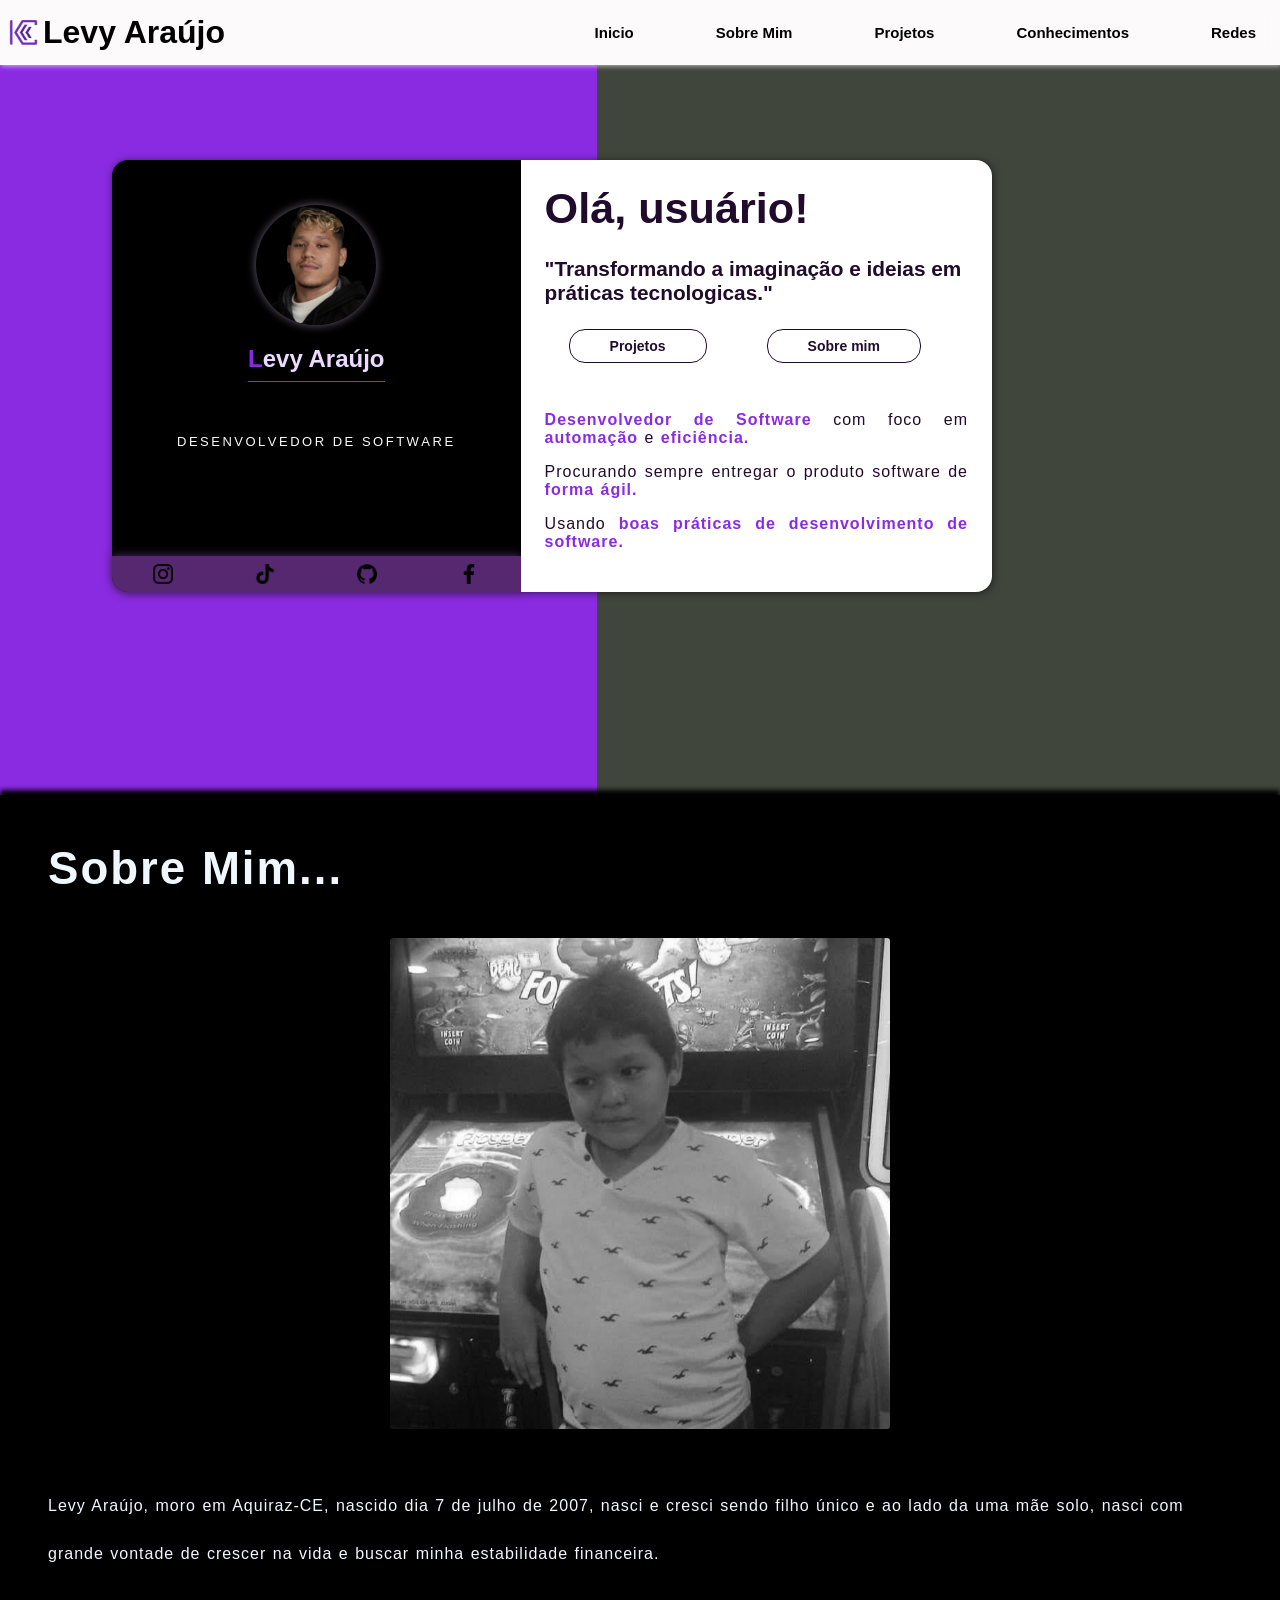
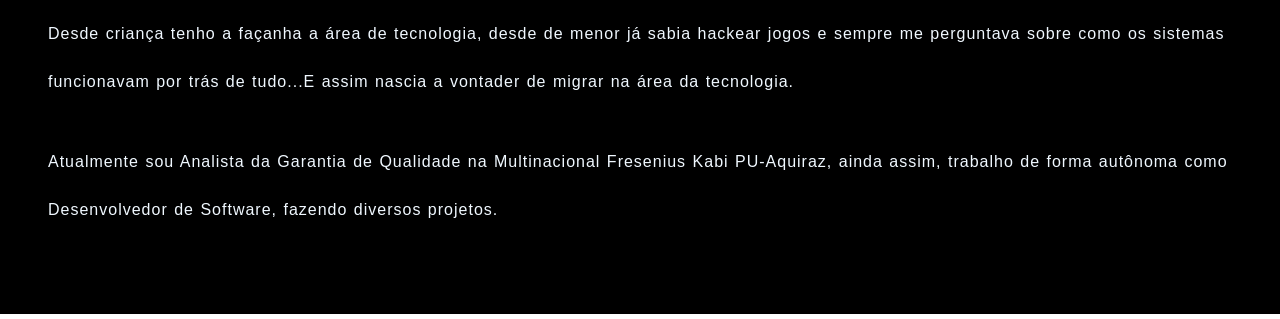
<file: index.html>
<!DOCTYPE html>
<html lang="pt-br">
<head>
    <meta charset="UTF-8">
    <meta name="viewport" content="width=device-width, initial-scale=1.0">
    <title>Levy Araújo</title>
    <link rel="stylesheet" href="css/style.css">
    <link rel="stylesheet" href="css/animation.css">
    <link rel="stylesheet" href="css/tablet.css">
    <link rel="stylesheet" href="css/desktop.css">
    <link rel="shortcut icon" href="assets/images/Gemini_Generated_Image_8xyrt98xyrt98xyr-removebg-preview.png" type="image/x-icon">
</head>
<body>
    <header>
        <div class="header-box logo">
            <img src="assets/images/Gemini_Generated_Image_8xyrt98xyrt98xyr-removebg-preview.png" width="30px" height="25px" alt="Logo Levy Dev"><h1>Levy Araújo</h1>
        </div>
        <div id="header-box" class="header-box">
            <img src="assets/images/lighting-bulb.png" alt="modo noturno">
        </div>
        <div class="header-box" id="menu"">
            <img src="assets/images/menu (1).png" alt="Menu de Hamburguer" id="menu-img">
            <nav id="nav">
                <ul>
                    <li>
                        <img src="assets/images/home.png" alt="inicio">
                        <p>Inicio</p>
                    </li>
                    <li>
                        <img src="assets/images/user.png" alt="Sobre mim">
                        <p>Sobre Mim</p>
                    </li>
                    <li>
                        <img src="assets/images/layers.png" alt="Projetos">
                        <p>Projetos</p>
                    </li>
                    <li>
                        <img src="assets/images/brain.png" alt="Conhecimentos">
                        <p>Conhecimentos</p>
                    </li>
                    <li>
                        <img src="assets/images/signal-status.png" alt="Rede">
                        <p>Redes</p>
                    </li> 
                </ul>
            </nav>
        </div>
    </header>
    <section>
        <div class="background-hero top">
            
        </div>
        <div class="background-hero bottom">

            <h1 class="revel ">Olá, usuário!</h1>
            <h2 class="revel animationPadrao">"Transformando a imaginação e ideias em práticas tecnologicas."</h2>
            <p class="revel">
                <span class="destaquePurple">Desenvolvedor de Software</span> com foco em <span class="destaquePurple">automação</span> e <span class="destaquePurple">eficiência.</span>
                <br>
                <br>
                Procurando sempre entregar o produto software de <span class="destaquePurple">forma ágil.</span>
                <br>
                <br>
                Usando <span class="destaquePurple">boas práticas de desenvolvimento de software.</span>
            </p>
        </div>
        <div class="hero-content">
                <div class="hero-smartphone">
                    <img src="assets/images/levyPrincipal.png"id="perfil" width="120px" alt="Perfil Levy
                    Dev">
                    <h1><span class="blueviolet">L</span>evy Araújo</h1>
                    <strong id="animationWave">DESENVOLVEDOR DE SOFTWARE</strong>
                    <div class="hero-buttons">
                        <button>Projetos</button>
                        <button>Sobre mim</button>
                    </div>
                    <div class="hero-nav-bar">
                        <img src="assets/images/instagram.png" width="20px" alt="Instagram">
                        <img src="assets/images/tik-tok.png" width="20px" alt="Tik tok">
                        <img src="assets/images/github.png" width="20px" alt="GitHub">
                        <img src="assets/images/facebook-app-symbol.png" width="20px" alt="Facebook">
                    </div>
                </div>
                <div class="hero-desktop">
                     <h1>Olá, usuário!</h1>
                     <h2>"Transformando a imaginação e ideias em práticas tecnologicas."</h2>
                     <div class="hero-buttons">
                        <button>Projetos</button>
                        <button>Sobre mim</button>
                    </div>
                    <p>
                        <span class="destaquePurple">Desenvolvedor de Software</span> com foco em <span class="destaquePurple">automação</span> e <span class="destaquePurple">eficiência.</span>
                    </p>
                    <p>
                        Procurando sempre entregar o produto software de <span class="destaquePurple">forma ágil.</span>
                    </p>
                    <p>
                        Usando <span class="destaquePurple">boas práticas de desenvolvimento de software.</span>
                    </p>
                </div>
        </div>
    </section>
    <section class="revelSection">
        <div class="sobre-container">
            <div class="container-box">
                <div class="box">
                    <h1>Sobre Mim...</h1>
                    <img class="revelSection" id="img" src="assets/images/WhatsApp Image 2026-07-06 at 10.00.31.jpeg" alt="Levy">
                </div>
                <div class="box">
                    <p class="revel">Levy Araújo, moro em Aquiraz-CE, nascido dia 7 de julho de 2007, nasci e cresci sendo filho único e ao lado da uma mãe solo, nasci com grande vontade de crescer na vida e buscar minha estabilidade financeira.</p>
                    <p class="revel">Desde criança tenho a façanha a área de tecnologia, desde de menor já sabia hackear jogos e sempre me perguntava sobre como os sistemas funcionavam por trás de tudo...E assim nascia a vontader de migrar na área da tecnologia.</p>
                    <p class="revel">Atualmente sou Analista da Garantia de Qualidade na Multinacional Fresenius Kabi PU-Aquiraz, ainda assim, trabalho de forma autônoma como Desenvolvedor de Software, fazendo diversos projetos. </p>
                    <p class="revel"></p>
                </div>
            </div>
        </div>
    </section>
    <script src="js/script.js">

    </script>
</body>
</html>
</file>
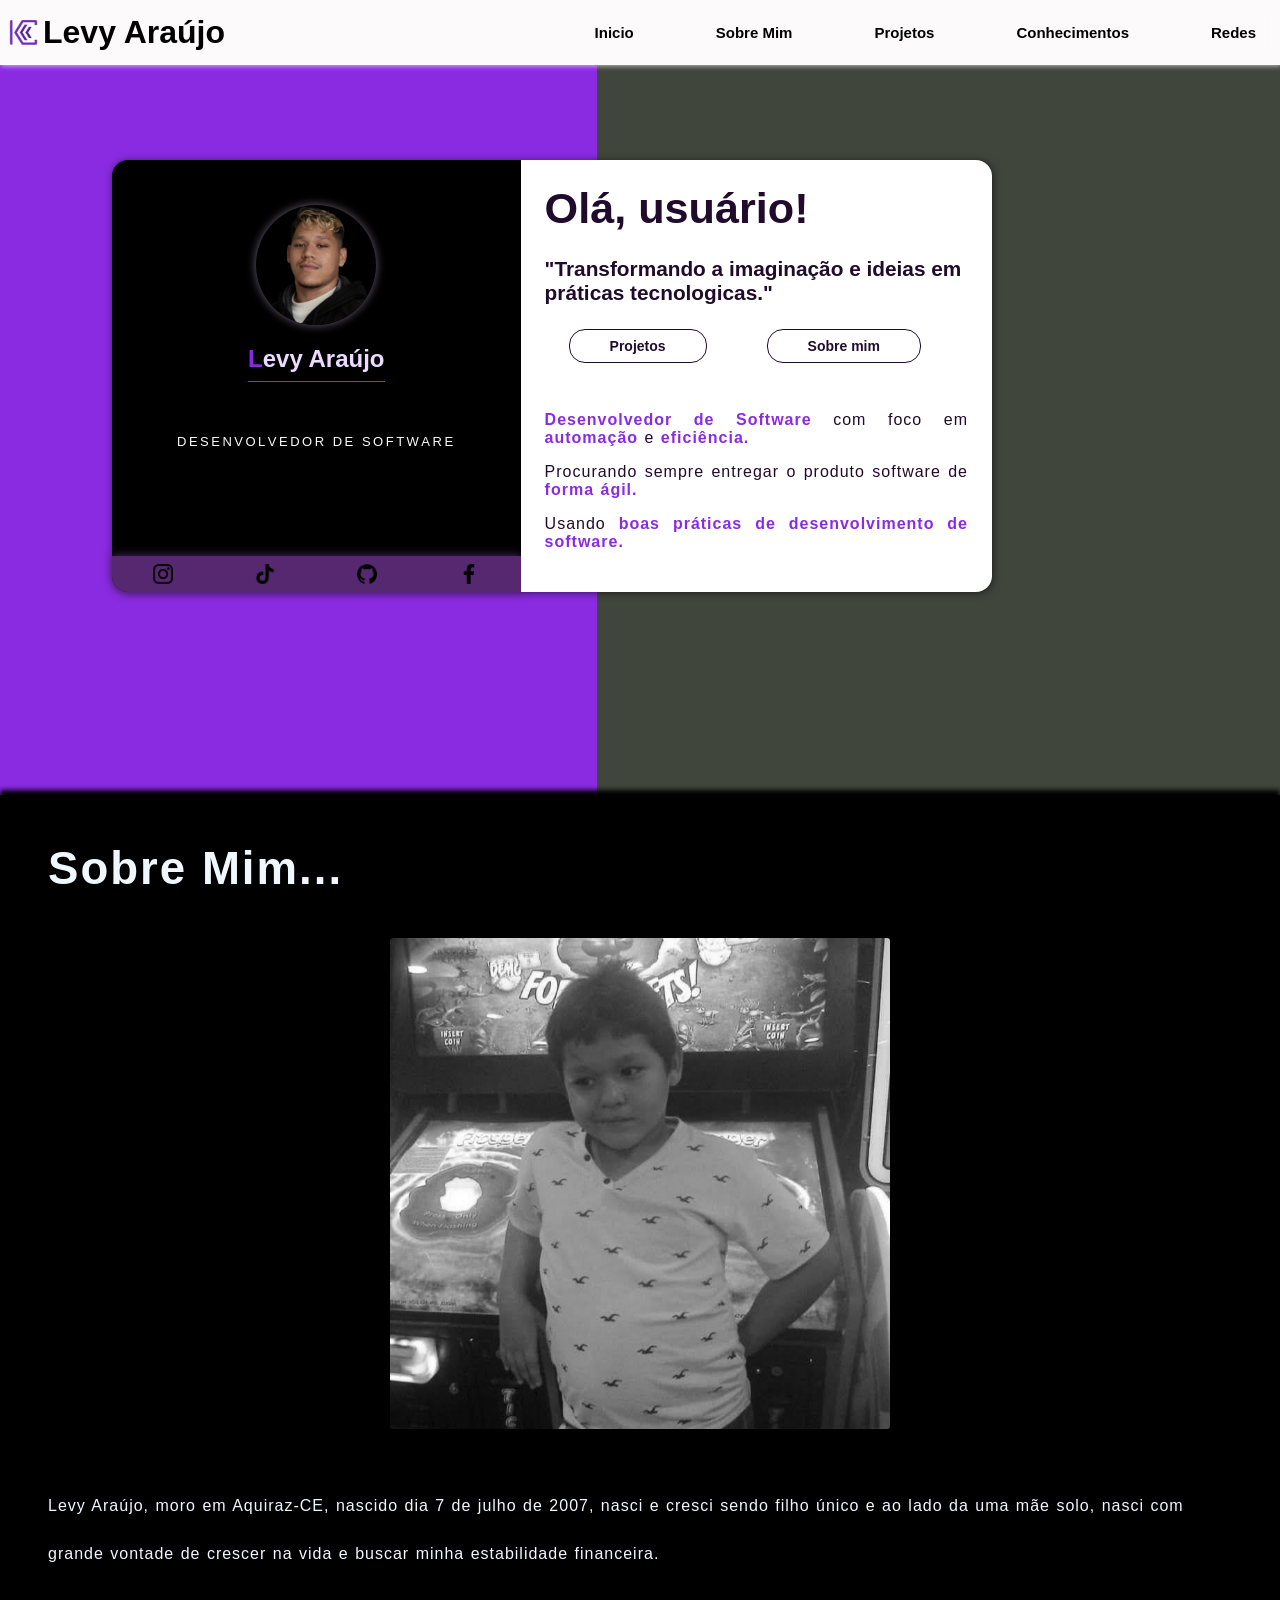
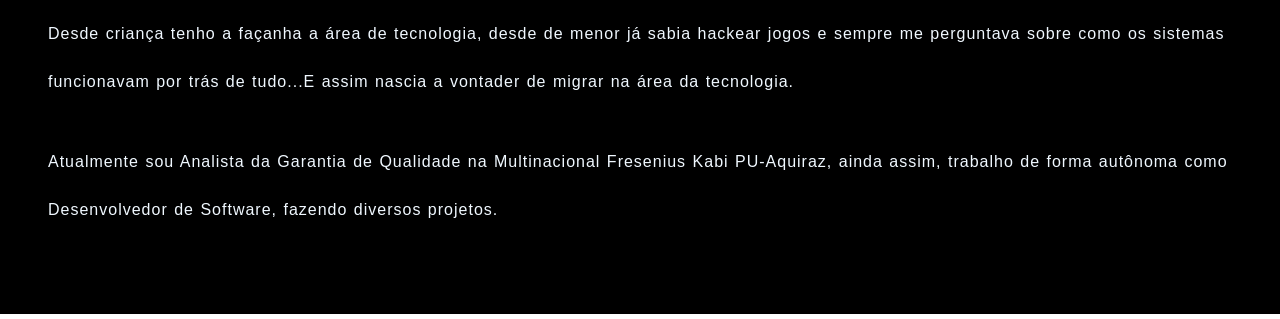
<file: HTML/index.html>
<!DOCTYPE html>
<html lang="pt-br">
<head>
    <meta charset="UTF-8">
    <meta name="viewport" content="width=device-width, initial-scale=1.0">
    <title>Levy Araújo</title>
    <link rel="stylesheet" href="../css/style.css">
    <link rel="stylesheet" href="../css/animation.css">
    <link rel="stylesheet" href="../css/tablet.css">
    <link rel="stylesheet" href="../css/desktop.css">
    <link rel="shortcut icon" href="../assets/images/Gemini_Generated_Image_8xyrt98xyrt98xyr-removebg-preview.png" type="image/x-icon">
</head>
<body>
    <header>
        <div class="header-box logo">
            <img src="../assets/images/Gemini_Generated_Image_8xyrt98xyrt98xyr-removebg-preview.png" width="30px" height="25px" alt="Logo Levy Dev"><h1>Levy Araújo</h1>
        </div>
        <div id="header-box" class="header-box">
            <img src="../assets/images/lighting-bulb.png" alt="modo noturno">
        </div>
        <div class="header-box" id="menu"">
            <img src="../assets/images/menu (1).png" alt="Menu de Hamburguer" id="menu-img">
            <nav id="nav">
                <ul>
                    <li>
                        <img src="../assets/images/home.png" alt="inicio">
                        <p>Inicio</p>
                    </li>
                    <li>
                        <img src="../assets/images/user.png" alt="Sobre mim">
                        <p>Sobre Mim</p>
                    </li>
                    <li>
                        <img src="../assets/images/layers.png" alt="Projetos">
                        <p>Projetos</p>
                    </li>
                    <li>
                        <img src="../assets/images/brain.png" alt="Conhecimentos">
                        <p>Conhecimentos</p>
                    </li>
                    <li>
                        <img src="../assets/images/signal-status.png" alt="Rede">
                        <p>Redes</p>
                    </li> 
                </ul>
            </nav>
        </div>
    </header>
    <section>
        <div class="background-hero top">
            
        </div>
        <div class="background-hero bottom">

            <h1 class="revel ">Olá, usuário!</h1>
            <h2 class="revel animationPadrao">"Transformando a imaginação e ideias em práticas tecnologicas."</h2>
            <p class="revel">
                <span class="destaquePurple">Desenvolvedor de Software</span> com foco em <span class="destaquePurple">automação</span> e <span class="destaquePurple">eficiência.</span>
                <br>
                <br>
                Procurando sempre entregar o produto software de <span class="destaquePurple">forma ágil.</span>
                <br>
                <br>
                Usando <span class="destaquePurple">boas práticas de desenvolvimento de software.</span>
            </p>
        </div>
        <div class="hero-content">
                <div class="hero-smartphone">
                    <img src="../assets/images/levyPrincipal.png"id="perfil" width="120px" alt="Perfil Levy
                    Dev">
                    <h1><span class="blueviolet">L</span>evy Araújo</h1>
                    <strong id="animationWave">DESENVOLVEDOR DE SOFTWARE</strong>
                    <div class="hero-buttons">
                        <button>Projetos</button>
                        <button>Sobre mim</button>
                    </div>
                    <div class="hero-nav-bar">
                        <img src="../assets/images/instagram.png" width="20px" alt="Instagram">
                        <img src="../assets/images/tik-tok.png" width="20px" alt="Tik tok">
                        <img src="../assets/images/github.png" width="20px" alt="GitHub">
                        <img src="../assets/images/facebook-app-symbol.png" width="20px" alt="Facebook">
                    </div>
                </div>
                <div class="hero-desktop">
                     <h1>Olá, usuário!</h1>
                     <h2>"Transformando a imaginação e ideias em práticas tecnologicas."</h2>
                     <div class="hero-buttons">
                        <button>Projetos</button>
                        <button>Sobre mim</button>
                    </div>
                    <p>
                        <span class="destaquePurple">Desenvolvedor de Software</span> com foco em <span class="destaquePurple">automação</span> e <span class="destaquePurple">eficiência.</span>
                    </p>
                    <p>
                        Procurando sempre entregar o produto software de <span class="destaquePurple">forma ágil.</span>
                    </p>
                    <p>
                        Usando <span class="destaquePurple">boas práticas de desenvolvimento de software.</span>
                    </p>
                </div>
        </div>
    </section>
    <section class="revelSection">
        <div class="sobre-container">
            <div class="container-box">
                <div class="box">
                    <h1>Sobre Mim...</h1>
                    <img class="revelSection" id="img" src="../assets/images/WhatsApp Image 2026-07-06 at 10.00.31.jpeg" alt="Levy">
                </div>
                <div class="box">
                    <p class="revel">Levy Araújo, moro em Aquiraz-CE, nascido dia 7 de julho de 2007, nasci e cresci sendo filho único e ao lado da uma mãe solo, nasci com grande vontade de crescer na vida e buscar minha estabilidade financeira.</p>
                    <p class="revel">Desde criança tenho a façanha a área de tecnologia, desde de menor já sabia hackear jogos e sempre me perguntava sobre como os sistemas funcionavam por trás de tudo...E assim nascia a vontader de migrar na área da tecnologia.</p>
                    <p class="revel">Atualmente sou Analista da Garantia de Qualidade na Multinacional Fresenius Kabi PU-Aquiraz, ainda assim, trabalho de forma autônoma como Desenvolvedor de Software, fazendo diversos projetos. </p>
                    <p class="revel"></p>
                </div>
            </div>
        </div>
    </section>
    <script src="../js/script.js">

    </script>
</body>
</html>
</file>
<file: css/style.css>
*{
    padding: 0;
    margin: 0;
    box-sizing: border-box;
}
:root{
    --violeta-da-meia-noite: #210b2c;
    --orquidea-de-veludo: #55286F;
    --glicinia: #BC96E6;
    --neve-brilhante: #FCFAFA;
    --marrom-carvao: #41463D;
}

body{
    font-family: 'Lucida Sans', 'Lucida Sans Regular', 'Lucida Grande', 'Lucida Sans Unicode', Geneva, Verdana, sans-serif;
    header{
        display: flex;
        flex: 1;
        justify-content: space-between;
        border-bottom: 1px solid black;
        padding: 0.5rem;
        position: fixed;
        width: 100%;
        top: 0;
        left: 0;
        z-index: 10;
        background-color: #FCFAFA;
        .header-box{
            justify-content: center;
            align-items: center;
            text-align: center;
        }
        .header-box.logo{
           display: flex;
           gap: 5px;
        }
        #header-box{
            display: none;
        }
        .header-box#menu{
            img{
                margin-top: 5px;
            };

            nav{
                position: absolute;
                width: 100%;
                z-index: 99;
                top: 57.5px;
                left: 0;
                padding: 1rem 0rem;
                background-color: rgba(255, 255, 255, 0.750);
                backdrop-filter: blur(6px);
                transition: all 0.5s ease;
                border-bottom: 1px solid black;

                opacity: 0;
                pointer-events: none;
                ul{
                    li{
                        display: flex;
                        list-style-type: none;
                        padding: 3.75rem 4rem;
                        font: 600 normal 20px Arial;
                        text-align: center;
                        align-items: center;
                        justify-content: space-between;
                        gap: 50px;
            
                        opacity: 0;
                        transform: translateY(20px);
                        transition: all 0.3s ease;

                        &:hover{
                            img{
                               transform: rotate(-360deg);
                               filter: invert(19%) sepia(35%) saturate(3665%) hue-rotate(248deg) brightness(91%) contrast(92%);
                            }
                        }
                        img{
                            transition: all 0.5s ease;
                        }
                        p{
                            transition: all 0.5s ease;
                        }
                    }
                    li.ativo{
                        opacity: 1;
                        transform: translateY(0);
                        &:hover{
                            background-color: rgba(248, 248, 255, 0.500);
                            transform: translateY(12px) scale(1.03);
                            color: #55286F;
                            p{
                                transform: translateX(-20px);
                            }
                        }
                    }
                }
            }
        }
    }
.blueviolet{
    color: blueviolet;
 }
.destaquePurple{
    color: blueviolet;
    font-weight: 700;
}
    section{
        .background-hero.top{
            background-color: blueviolet;
            width: 100%;
            height: 17rem;
            animation: piscarPurple 4s infinite alternate;
        }
        .background-hero.bottom{
            background-color: var(--marrom-carvao);
            width: 100%;
            height: 55rem;
            animation: piscarBlackCarvao 3.5s infinite alternate;
            p{
                padding: 0rem 1rem 0 1rem;
                line-height: 2rem;
                text-align: justify;
                font-size: 15px;
                color: #BC96E6;
                margin: 0rem 3rem;
                
            }
            h1{
                padding: 20rem 0 0 1.5rem;
                color: var(--neve-brilhante);
                font-size: 3rem;
            }
            h2{
                margin: 3rem;
                line-height: 5.5rem;
                text-align: center;
                color: white;
                letter-spacing: 2px;
                font: 700 normal 17px Arial;
            }
        }
        .hero-content{
            background-color: rgb(0, 0, 0);
            color: #ecdaff;
            position: absolute;
            z-index: 9;
            left: 0;
            top: 0;
            margin: 8rem 2rem;
            width: 100%;
            max-width: 23rem;
            height: 25rem;
            display: flex;
            border-radius: 1rem;
            
            
            animation: bobbing 3s infinite alternate;

        .hero-smartphone{
            position: relative;
            margin-top: 1.3rem;
            display: flex;
            flex-direction: column;
            gap: 20px;
            text-align: center;
            justify-content: center;
            align-items: center;
            width: 100%;

                img#perfil{
                border-radius: 50%;
                box-shadow: 0px 0px 10px #e6cfff75;
                animation: piscarPerfil 4s infinite alternate;
                transition: all 0.4s ease;
                &:hover{
                    transform: scale(1.05);
                }
            }
            strong{
                letter-spacing: 2.5px;
            }
            h1{
                padding-bottom: 0.5rem;
                border-bottom: 1px solid blueviolet;
            }
            .hero-buttons{
                display: flex;
                gap: 30px;
                button{
                    color: blueviolet;
                    font-weight: bold;
                    background: none;
                    border: 2px solid blueviolet;
                    padding: 0.5rem;
                    width: 6.5rem;
                    border-radius: 0.7rem;
                    margin-top: 0.5rem;
                    transition: all 0.5s ease;

                    &:hover{
                        background-color: blueviolet;
                        color: #000000;
                        box-shadow: 0px 0px 10px rgba(137, 43, 226, 0.562)
                    }
                }
            }
            .hero-nav-bar{
                display: flex;
                flex-direction: row;
                background-color: var(--orquidea-de-veludo);
                width: 100%;
                animation: piscarNavBar 4s infinite alternate;

                margin-top: auto;
                border-radius: 0rem 0rem 1rem 1rem;

                text-align: center;
                justify-content: space-around;
                align-items: center;
                padding: 0.5rem 0 0.5rem;
                box-shadow: 0px 0px 10px var(--orquidea-de-veludo);
                img{
                    transition: all 0.4s ease;
                    &:hover{
                        transform: scale(1.1) translateY(-1.5px);
                        filter: invert(100%);
                    }
                }
            }
        }
        .hero-desktop{
           position: relative;
           display: none;
        }
        }
        .sobre-container{
            box-shadow: 0px -5px 5px black;
            padding: 3rem;
        .container-box{
            .box{
                h1{
                letter-spacing: 2px;
                font-size: 2.85rem;
                }
                p{
                    margin: 1.5rem 0rem 2rem;
                    word-spacing: 1px;
                    line-height: 3rem;
                    letter-spacing: 1px;
                }
                img{
                    display: block;
                    margin: 3rem auto;
                    width: 70%;
                    max-width: 500px;
                    filter: grayscale(100%);
                    border-radius: .2rem;
                }
            }
        }
        }
    }
}
@media (max-width: 400px){
body section .hero-content{
            margin: 8rem 1.2rem;
            width: 19em;
            height: 23rem;

            strong{
                font-size: 12px
            }
    }
body section .background-hero.bottom{
        height: 55rem;
        h1{
            padding-top: 19rem;
        }
        h2{
            font-size: 18px;
            text-align: start;
            margin: 3rem 2rem 3rem;
            line-height: 1.8rem;
        }
        p{
            padding-top: 1rem;
            padding-right: 1rem;
            margin: 0;
            font-size: 16px;
        }
    }
body header .header-box#menu nav{
    ul{
        li{
            padding: 2.6rem;
        }
    }
}
body section .sobre-container{
    .container-box{
        .box{
            h1{
                font-size: 2.5rem;
            }
            p{
                line-height: 2rem;
                margin: 3rem 0;
            }
        }
    }
}
}
</file>
<file: css/animation.css>
@keyframes piscarPurple{
    0%{
        background-color: blueviolet;
    }
    50%{
        background-color: rgb(79, 19, 136);
    }
    100%{
        background-color: rgb(83, 10, 192);
    }
}
@keyframes piscarBlackCarvao {
    0%{
        background-color: #38353d;
    }
    50%{
        background-color: #3c3b3d;
    }
    100%{
        background-color: #212022;
    }
}
@keyframes piscarNavBar{
    0%{
        background-color: #55286F;
        box-shadow: 0px 0px 10px #55286F;
    }
    100%{
        background-color: #703393;
        box-shadow: 0px 0px 10px #703393;
    }
}
@keyframes piscarPerfil{
    0%{
         box-shadow: 0px 0px 10px #ba7bfd75;
    }
    100%{
          box-shadow: 0px 0px 10px #ad60ff75;
    }
}
@keyframes bobbing{
    0%{
        transform: translateY(10px);
    }
    100%{
        transform: translateY(-10px);
    }
}
/*  Animação De Onda  */

#animationWave span{
    display: inline-block;
    color: var(--neve-brilhante); /*Cor original da letra*/
    animation: brilho 2s infinite;
}

@keyframes brilho {
    0%, 100%{
        color: var(--neve-brilhante);
        transform: translateY(0);
    }
    50%{
        color: blueviolet;
        transform: translateY(-1px) scale(1.2);
    }
}
/*  Animação De Onda  */

/* Animação Padrão */
.revel{
    opacity: 0;
    transform: translateY(-40px);
    transition: opacity 0.8s ease-out, transform 0.8s ease-out;
}
.revel.active{
    opacity: 1;
    transform: translateY(0);
}
.revelSection{
    opacity: 0;
    background-color: black;
    color: aliceblue;
    transform: translateY(60px);
    transition: all 1s ease;
   
}
.revelSection.activeSection{
    opacity: 1;
    transform: translateY(-5px);
}
.animationPadrao span{
    display: inline-block;
    color: var(--neve-brilhante);
    animation: animationFade 4s infinite;
}
@keyframes animationFade{
    0%, 100%{
        color: var(--neve-brilhante);
        transform: translateY(0);
    }
    25%, 75%{
        color: rgb(196, 133, 255);
    }
    50%{
        color: rgb(132, 0, 255);
        transform: translateY(-1px) scale(1.1);
    }
}
/* Animação Padrão */
</file>
<file: css/tablet.css>
@media (min-width: 760px){
body{
header {
    #header-box{
        border-radius: 0.5rem;
        transition: all 0.5s ease;
        display: none;
        img{
            transition: all 0.5s ease;
        }
        &:hover{
            background-color: black;
            img{
                filter: invert(100%);
                transform: rotate(360deg);
            }
        }
    }
    #header-box{
        padding: 0.5rem 1.5rem;
    }
    #header-box.modo{
        display: none;
        transition: all 0.3s ease;
    }
    .header-box#menu {
        nav {
            ul {
                li {
                    padding: 2.75rem 6.5rem;
                }
            }
        }
    }
}
.destaquePurple{
    color: blueviolet;
    font-weight: 700;
}
section {
    display: flex;
    .background-hero.top {
        width: 70rem;
        height: 45.6rem;
    }
    .background-hero.bottom {
        width: 80rem;
        height: 45.6rem;
        p, h1, h2{
            display: none;
        }
    }
}
section{
    .hero-content {
        margin: 10rem auto 10rem 1rem;
        width: 100%;
        max-width: 45.3rem;
        border-radius: 1rem;
        height: 26rem;
        box-shadow: 1px 1px 8px rgba(0, 0, 0, 0.566);
        strong{
            padding: 1rem 1rem;
            font-weight: 100;
            letter-spacing: 2px;
            font-size: 13px;
        }
        .hero-smartphone{
            width: 100%;
            padding-top: 1.5rem;
            border-radius: 1rem;
            h1 {
                margin-bottom: 1rem;
            }
            .hero-buttons {
                display: none;
            }
            .hero-nav-bar {
            border-radius: 0rem 0rem 0rem 1rem;
            }
        }
        .hero-desktop{
            background-color: white;
            display: block;
            color: var(--violeta-da-meia-noite);
            padding: 1.5rem;
            width: 60rem;
            border-radius: 0rem 1rem 1rem 0rem;
                h1{
                    font-size: 2.7rem;
                    margin-bottom: 10px;
                    font-weight: bolder;
                }
                h2{
                    text-align: start;
                    font-size: 1.3rem;
                    margin: 1.5rem 0rem;
                    font-weight: bold;
                    
                }
                .hero-buttons {
                display: flex;
                gap: 20px;
                text-align: center;
                justify-content: start;
                margin: 1.5rem 0.5rem 3rem;

                    button{
                    background-color: white;
                    border: 1.5px solid var(--violeta-da-meia-noite);
                    font: 600 normal 14px Arial;
                    color: var(--violeta-da-meia-noite);
                    padding: 0.5rem 2.5rem;
                    border-radius: 1rem;
                    transition: all 0.3s ease;
                    
                        &:hover{
                            background-color: var(--violeta-da-meia-noite);
                            color: var(--neve-brilhante);
                            box-shadow: 1px 3px 5px #210b2cad;
                            transform: translateY(-3px) scale(1.1);
                        }
                    }
                } 
        p{
            text-align: justify;
            letter-spacing: 1px;
            word-spacing: 1px;
            margin: 1rem 0rem;
        }
    }
}
    .sobre-container{
        .box{
         
        }
    }
}
footer{

}
}
}
</file>
<file: css/desktop.css>
@media (min-width: 1024px){
body {
    header {
        justify-content: space-between;
        box-shadow: 1px 1px 5px rgba(255, 255, 255, 0.66);
        border: none;
        .header-box#menu {
            img{
                display: none;
            }
            nav {
                position: static;
                opacity: 1 !important;
                pointer-events: all;
                background: none;
                padding: 0;
                border-bottom: none;
                ul {
                    display: flex;
                    flex-direction: row;
                    gap: 50px;
                    li {
                        opacity: 1 !important;
                        transform: translateY(0);
                        padding: 1rem 1rem;
                        font-size: 15px;
                        cursor: pointer;
                    }
                    li.ativo {
                        &:hover {
                            background-color: none;
                            transform: translateY(-5px) scale(1.01);
                            p {
                                transform:  translateX(0);
                            }
                        }
                    }
                }
            }
        }
    }
    section {
        .background-hero.top, .background-hero.bottom{
            height: 50rem;
        }
        .hero-content {
            left: 6rem;
            top: auto;
            max-width: 55rem;
            height: 27rem;
            .hero-desktop{
                .hero-buttons{
                    padding-left: 1rem;
                    gap: 60px;
                }
            }
        }
    }
}
}
</file>
